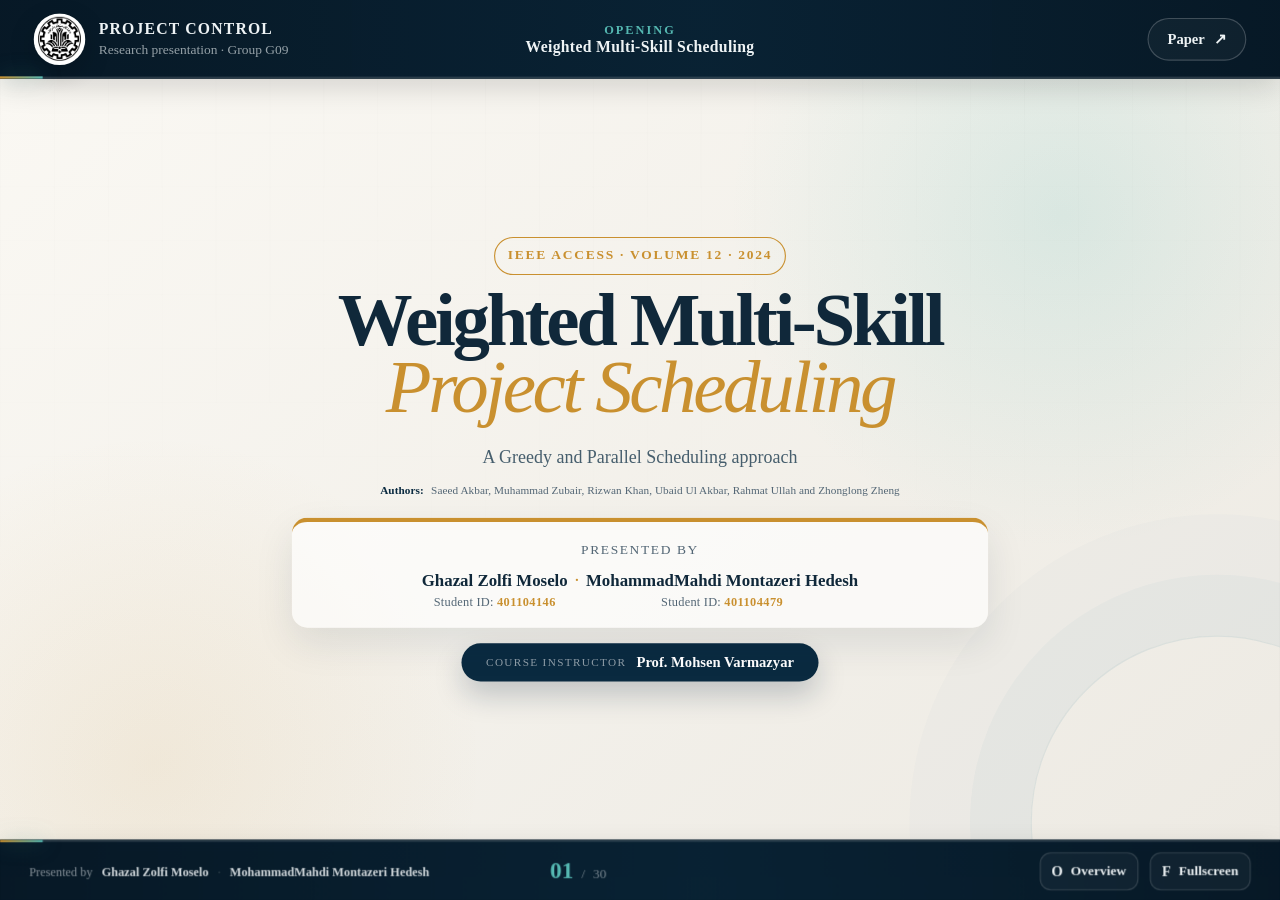
<file: index.html>
<!DOCTYPE html>
<html lang="en">
<head>
  <meta charset="utf-8" />
  <meta name="viewport" content="width=device-width, initial-scale=1, viewport-fit=cover" />
  <meta name="theme-color" content="#061522" />
  <meta
    name="description"
    content="An interactive academic presentation of the Greedy and Parallel Scheduling approach for weighted multi-skill project scheduling."
  />
  <title>GPS Scheduling Presentation | Group G09</title>
  <link rel="icon" href="favicon.svg" type="image/svg+xml" />
  <style>
    :root {
      --presentation-zoom: 1.5;
      --inverse-presentation-zoom: 66.6666666667%;
    }

    /* On phone-width screens, the fixed 150% zoom stage shrinks the
       presentation's own viewport to an artificial ~66% width, which is far
       narrower than the device and breaks its mobile layout. Neutralize the
       zoom below the site's own mobile breakpoint (760px) so the iframe is
       shown at 1:1 and presentation.html can use its real, native viewport
       and its existing @media (max-width: 760px) rules. Desktop/tablet
       widths above 760px are untouched. */
    @media (max-width: 760px) {
      :root {
        --presentation-zoom: 1;
        --inverse-presentation-zoom: 100%;
      }
    }

    *,
    *::before,
    *::after {
      box-sizing: border-box;
    }

    html,
    body {
      width: 100%;
      height: 100%;
      margin: 0;
      overflow: hidden;
      background: #061522;
    }

    .browser-zoom-stage {
      position: fixed;
      inset: 0;
      width: var(--inverse-presentation-zoom);
      height: var(--inverse-presentation-zoom);
      border: 0;
      display: block;
      background: #061522;
      transform: scale(var(--presentation-zoom));
      transform-origin: top left;
    }
  </style>
  <link rel="stylesheet" href="mobile-viewer.css?v=1">
<!-- ADAPTIVE_DESKTOP_ZOOM_START -->
<script>
  (() => {
    "use strict";

    /*
      Reference device:
      MacBook Air 15-inch at its common effective desktop size.
      On this reference screen the requested presentation scale is 150%.
    */
    const REFERENCE_SCREEN_WIDTH = 1710;
    const REFERENCE_SCREEN_HEIGHT = 1107;
    const REFERENCE_ZOOM = 1.5;

    /*
      Safety limits:
      Small laptops will not go below 100%.
      Large desktop monitors will not exceed 165%.
    */
    const MIN_DESKTOP_ZOOM = 1.0;
    const MAX_DESKTOP_ZOOM = 1.65;

    const mobileQuery = window.matchMedia(
      "(max-width: 760px), " +
      "(max-width: 900px) and (max-height: 500px) and (orientation: landscape)"
    );

    const clamp = (value, min, max) =>
      Math.min(max, Math.max(min, value));

    const updatePresentationZoom = () => {
      const root = document.documentElement;

      /*
        Mobile must always remain at 1:1 because it has its own
        dedicated responsive redesign.
      */
      if (mobileQuery.matches) {
        root.style.setProperty("--presentation-zoom", "1");
        root.style.setProperty("--inverse-presentation-zoom", "100%");
        root.dataset.presentationZoom = "1.000";
        return;
      }

      /*
        screen.width and screen.height are effective CSS dimensions.
        They automatically reflect:
        - different laptop sizes
        - operating-system display scaling
        - external displays
        - different screen aspect ratios
      */
      const screenWidth =
        Number(window.screen?.width) || window.innerWidth;

      const screenHeight =
        Number(window.screen?.height) || window.innerHeight;

      const widthRatio =
        screenWidth / REFERENCE_SCREEN_WIDTH;

      const heightRatio =
        screenHeight / REFERENCE_SCREEN_HEIGHT;

      /*
        Use the smaller ratio so content never becomes too large
        on a short or narrow laptop display.
      */
      const deviceRatio = Math.min(widthRatio, heightRatio);

      /*
        Also reduce the presentation when the browser window is not
        maximised. Width is used because browser toolbars naturally
        reduce height even in a maximised window.
      */
      const windowWidthRatio = Math.min(
        1,
        window.innerWidth / screenWidth
      );

      const calculatedZoom =
        REFERENCE_ZOOM * deviceRatio * windowWidthRatio;

      const zoom = clamp(
        calculatedZoom,
        MIN_DESKTOP_ZOOM,
        MAX_DESKTOP_ZOOM
      );

      const inversePercentage = 100 / zoom;

      root.style.setProperty(
        "--presentation-zoom",
        zoom.toFixed(4)
      );

      root.style.setProperty(
        "--inverse-presentation-zoom",
        `${inversePercentage.toFixed(6)}%`
      );

      /*
        Helpful for testing in browser developer tools.
        Example: <html data-presentation-zoom="1.326">
      */
      root.dataset.presentationZoom = zoom.toFixed(3);
    };

    let resizeTimer = 0;

    const scheduleUpdate = () => {
      window.clearTimeout(resizeTimer);
      resizeTimer = window.setTimeout(
        updatePresentationZoom,
        40
      );
    };

    updatePresentationZoom();

    window.addEventListener(
      "resize",
      scheduleUpdate,
      { passive: true }
    );

    window.addEventListener(
      "orientationchange",
      scheduleUpdate,
      { passive: true }
    );

    mobileQuery.addEventListener?.(
      "change",
      updatePresentationZoom
    );

    window.visualViewport?.addEventListener(
      "resize",
      scheduleUpdate,
      { passive: true }
    );
  })();
</script>
<!-- ADAPTIVE_DESKTOP_ZOOM_END -->
</head>
<body>
  <iframe
    id="presentation-frame"
    class="browser-zoom-stage"
    src="presentation.html"
    title="GPS Scheduling Presentation"
    allow="fullscreen"
    allowfullscreen
  ></iframe>

  <script>
    (() => {
      const frame = document.getElementById('presentation-frame');

      const focusPresentation = () => {
        try {
          frame.contentWindow.focus();
        } catch (_) {
          // The presentation remains usable even when focus is managed by the browser.
        }
      };

      frame.addEventListener('load', focusPresentation);
      window.addEventListener('load', focusPresentation);
      window.addEventListener('pointerdown', focusPresentation, { passive: true });
      window.addEventListener('keydown', focusPresentation);
    })();
  </script>
</body>
</html>
</file>
<file: mobile-viewer.css>
/* Mobile iframe reset. Desktop remains unchanged. */
@media
  (max-width: 760px),
  (max-width: 900px) and (max-height: 500px) and (orientation: landscape) {
  :root {
    --presentation-zoom: 1 !important;
    --inverse-presentation-zoom: 100% !important;
  }

  html,
  body {
    width: 100% !important;
    height: 100% !important;
    height: 100dvh !important;
    margin: 0 !important;
    overflow: hidden !important;
    overscroll-behavior: none;
    background: #071824;
  }

  .browser-zoom-stage {
    position: fixed !important;
    inset: 0 !important;
    width: 100% !important;
    height: 100% !important;
    height: 100dvh !important;
    transform: none !important;
    transform-origin: top left !important;
    border: 0 !important;
  }
}
</file>
